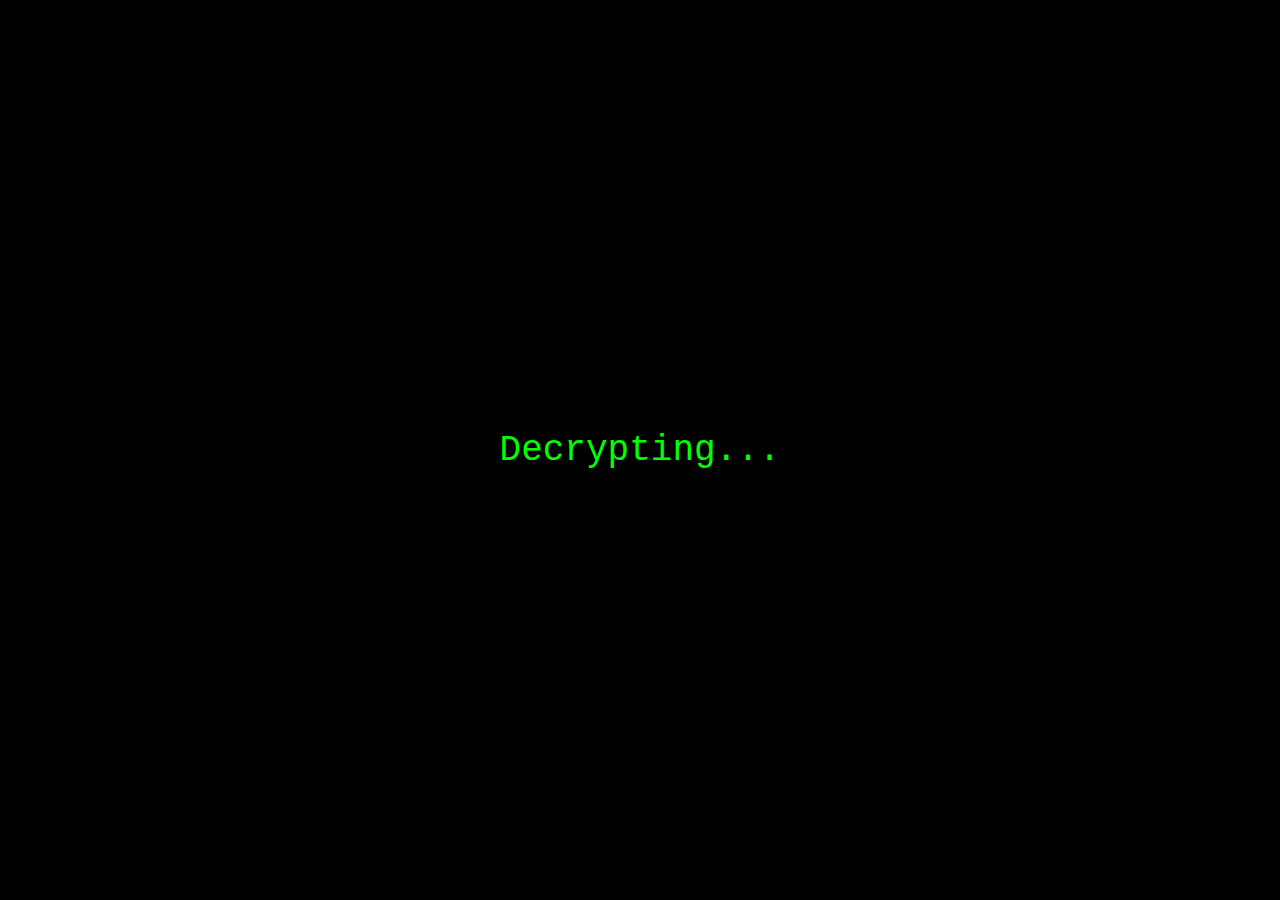
<file: index.html>
<!DOCTYPE html>

<html lang="en">
<head>
<meta charset="utf-8"/>
<meta content="width=device-width, initial-scale=1.0" name="viewport"/>
<title>Hacker's World</title>
<link href="style.css" rel="stylesheet"/>
<!-- Font Awesome for Social Media Icons -->
<link href="https://cdnjs.cloudflare.com/ajax/libs/font-awesome/6.0.0-beta3/css/all.min.css" rel="stylesheet"/>
</head>
<body>
<!-- Intro Screen -->
<div id="intro-screen">
<div id="intro-text">Decrypting...</div>
</div>
<header>
<div class="nav-left">
        GAGAN CHAUHAN
    </div>
<div class="nav-right">
<a class="nav-button" href="index.html">HOME</a>
<a class="nav-button" href="about.html">ABOUT</a>
<a class="nav-button" href="education.html">EDUCATION</a>
<a class="nav-button" href="work.html">WORK</a>
</div>
</header>
<div class="main-contentt">
<div class="terminal">
<div class="terminal-header">Terminal</div>
<div class="terminal-body" id="terminal-body">
<div class="terminal-prompt">
<span id="typed-text"></span>
</div>
<input autocomplete="off" autofocus="" class="terminal-input" id="terminal-input" type="text"/>
</div>
</div>
</div>
<script src="script.js"></script>
</body>
</html>
</file>
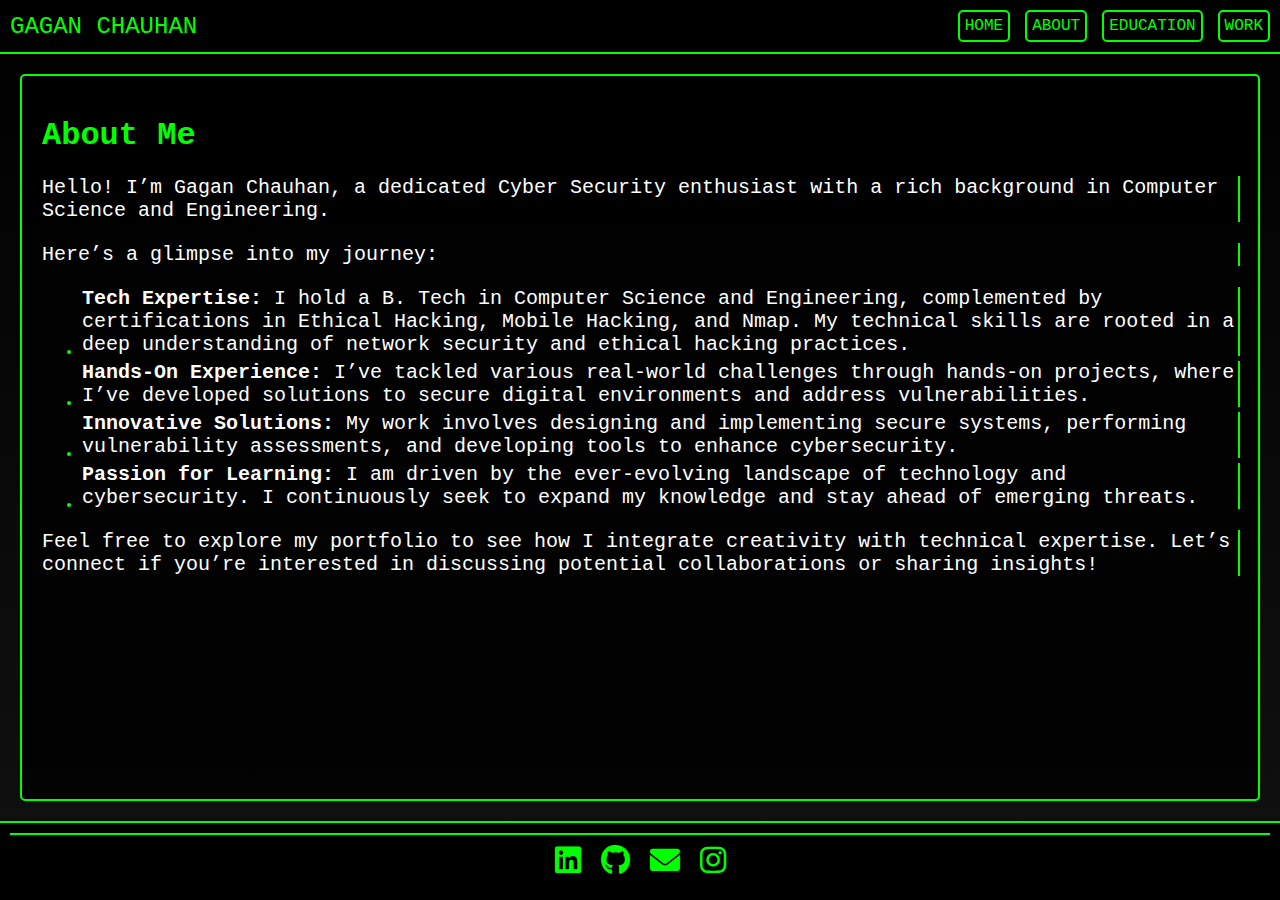
<file: about.html>
<!DOCTYPE html>

<html lang="en">
<head>
<meta charset="utf-8"/>
<meta content="width=device-width, initial-scale=1.0" name="viewport"/>
<title>About</title>
<link href="style.css" rel="stylesheet"/>
<link href="https://cdnjs.cloudflare.com/ajax/libs/font-awesome/6.0.0-beta3/css/all.min.css" rel="stylesheet"/>
</head>
<body>
<header>
<div class="nav-left">GAGAN CHAUHAN</div>
<div class="nav-right">
<a class="nav-button" href="index.html">HOME</a>
<a class="nav-button" href="about.html">ABOUT</a>
<a class="nav-button" href="education.html">EDUCATION</a>
<a class="nav-button" href="work.html">WORK</a>
</div>
</header>
<div class="about-container">
<h1>About Me</h1>
<p><div class="typing-container"><span class="highlight typing">Hello! I’m Gagan Chauhan, a dedicated Cyber Security enthusiast with a rich background in Computer Science and Engineering.</span></div></p>
<p><div class="typing-container"><span class="highlight typing">Here’s a glimpse into my journey:</span></div></p>
<ul>
<li><div class="typing-container"><span class="highlight typing"><strong>Tech Expertise:</strong> I hold a B. Tech in Computer Science and Engineering, complemented by certifications in Ethical Hacking, Mobile Hacking, and Nmap. My technical skills are rooted in a deep understanding of network security and ethical hacking practices.</span></div></li>
<li><div class="typing-container"><span class="highlight typing"><strong>Hands-On Experience:</strong> I’ve tackled various real-world challenges through hands-on projects, where I’ve developed solutions to secure digital environments and address vulnerabilities.</span></div></li>
<li><div class="typing-container"><span class="highlight typing"><strong>Innovative Solutions:</strong> My work involves designing and implementing secure systems, performing vulnerability assessments, and developing tools to enhance cybersecurity.</span></div></li>
<li><div class="typing-container"><span class="highlight typing"><strong>Passion for Learning:</strong> I am driven by the ever-evolving landscape of technology and cybersecurity. I continuously seek to expand my knowledge and stay ahead of emerging threats.</span></div></li>
</ul>
<p><div class="typing-container"><span class="highlight typing">Feel free to explore my portfolio to see how I integrate creativity with technical expertise. Let’s connect if you’re interested in discussing potential collaborations or sharing insights!</span></div></p>
</div>
<footer>
<div class="social-links">
<a class="social-icon" href="https://www.linkedin.com/in/gagan-chauhan-90b58929a/" target="_blank">
<i class="fab fa-linkedin"></i>
</a>
<a class="social-icon" href="https://github.com/Hackproof25" target="_blank">
<i class="fab fa-github"></i>
</a>
<a class="social-icon" href="mailto:hack25proof@gmail.com">
<i class="fas fa-envelope"></i>
</a>
<a class="social-icon" href="https://www.instagram.com/igagan.85/" target="_blank">
<i class="fab fa-instagram"></i>
</a>
</div>
</footer>
</body>
</html>
</file>
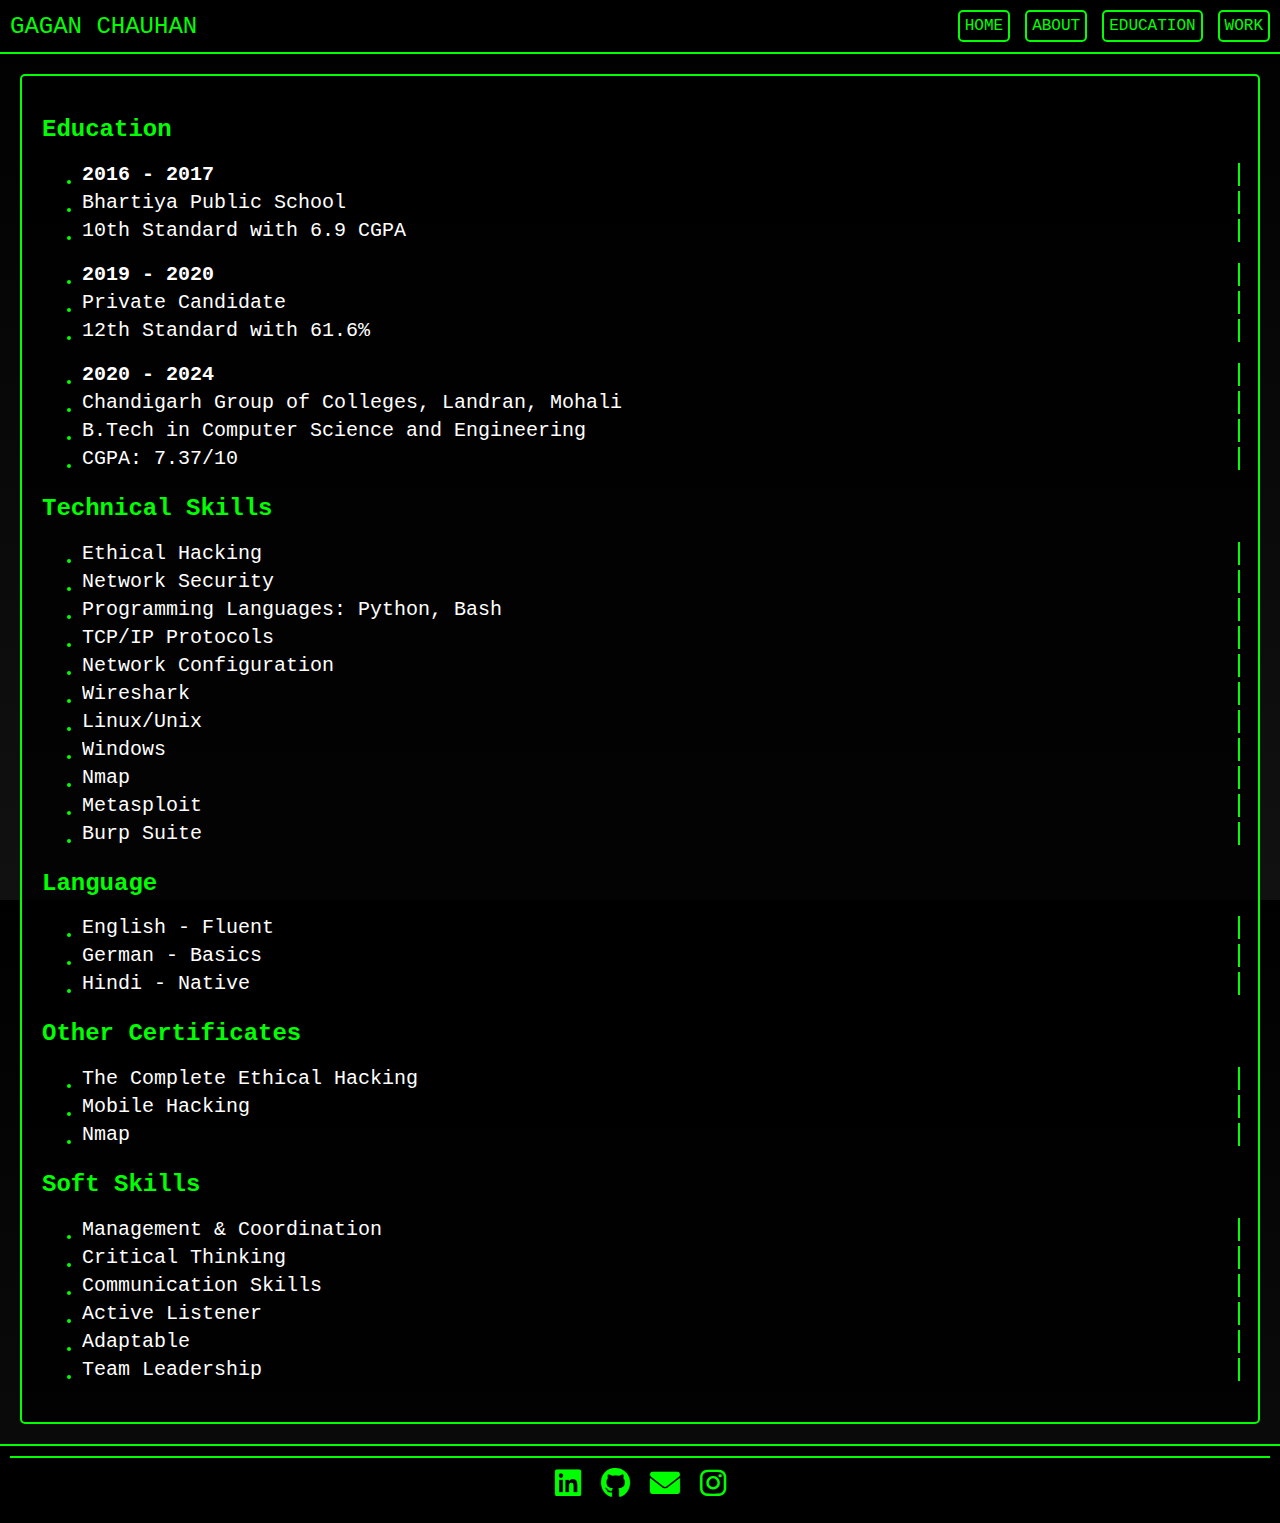
<file: education.html>
<!DOCTYPE html>

<html lang="en">
<head>
<meta charset="utf-8"/>
<meta content="width=device-width, initial-scale=1.0" name="viewport"/>
<title>Education</title>
<link href="style.css" rel="stylesheet"/>
<link href="https://cdnjs.cloudflare.com/ajax/libs/font-awesome/6.0.0-beta3/css/all.min.css" rel="stylesheet"/>
</head>
<body>
<header>
<div class="nav-left">GAGAN CHAUHAN</div>
<div class="nav-right">
<a class="nav-button" href="index.html">HOME</a>
<a class="nav-button" href="about.html">ABOUT</a>
<a class="nav-button" href="education.html">EDUCATION</a>
<a class="nav-button" href="work.html">WORK</a>
</div>
</header>
<div class="education-container" id="education">
<div class="section">
<h2>Education</h2>
<ul>
<li><div class="typing-container"><span class="highlight typing"><strong>2016 - 2017</strong></span></div></li>
<li><div class="typing-container"><span class="highlight typing">Bhartiya Public School</span></div></li>
<li><div class="typing-container"><span class="highlight typing">10th Standard with 6.9 CGPA</span></div></li>
</ul>
<ul>
<li><div class="typing-container"><span class="highlight typing"><strong>2019 - 2020</strong></span></div></li>
<li><div class="typing-container"><span class="highlight typing">Private Candidate</span></div></li>
<li><div class="typing-container"><span class="highlight typing">12th Standard with 61.6%</span></div></li>
</ul>
<ul>
<li><div class="typing-container"><span class="highlight typing"><strong>2020 - 2024</strong></span></div></li>
<li><div class="typing-container"><span class="highlight typing">Chandigarh Group of Colleges, Landran, Mohali</span></div></li>
<li><div class="typing-container"><span class="highlight typing">B.Tech in Computer Science and Engineering</span></div></li>
<li><div class="typing-container"><span class="highlight typing">CGPA: 7.37/10</span></div></li>
</ul>
</div>
<div class="section">
<h2>Technical Skills</h2>
<ul>
<li><div class="typing-container"><span class="highlight typing">Ethical Hacking</span></div></li>
<li><div class="typing-container"><span class="highlight typing">Network Security</span></div></li>
<li><div class="typing-container"><span class="highlight typing">Programming Languages: Python, Bash</span></div></li>
<li><div class="typing-container"><span class="highlight typing">TCP/IP Protocols</span></div></li>
<li><div class="typing-container"><span class="highlight typing">Network Configuration</span></div></li>
<li><div class="typing-container"><span class="highlight typing">Wireshark</span></div></li>
<li><div class="typing-container"><span class="highlight typing">Linux/Unix</span></div></li>
<li><div class="typing-container"><span class="highlight typing">Windows</span></div></li>
<li><div class="typing-container"><span class="highlight typing">Nmap</span></div></li>
<li><div class="typing-container"><span class="highlight typing">Metasploit</span></div></li>
<li><div class="typing-container"><span class="highlight typing">Burp Suite</span></div></li>
</ul>
</div>
<div class="section">
<h2>Language</h2>
<ul>
<li><div class="typing-container"><span class="highlight typing">English - Fluent</span></div></li>
<li><div class="typing-container"><span class="highlight typing">German - Basics</span></div></li>
<li><div class="typing-container"><span class="highlight typing">Hindi - Native</span></div></li>
</ul>
</div>
<div class="section">
<h2>Other Certificates</h2>
<ul>
<li><div class="typing-container"><span class="highlight typing">The Complete Ethical Hacking</span></div></li>
<li><div class="typing-container"><span class="highlight typing">Mobile Hacking</span></div></li>
<li><div class="typing-container"><span class="highlight typing">Nmap</span></div></li>
</ul>
</div>
<div class="section">
<h2>Soft Skills</h2>
<ul>
<li><div class="typing-container"><span class="highlight typing">Management &amp; Coordination</span></div></li>
<li><div class="typing-container"><span class="highlight typing">Critical Thinking</span></div></li>
<li><div class="typing-container"><span class="highlight typing">Communication Skills</span></div></li>
<li><div class="typing-container"><span class="highlight typing">Active Listener</span></div></li>
<li><div class="typing-container"><span class="highlight typing">Adaptable</span></div></li>
<li><div class="typing-container"><span class="highlight typing">Team Leadership</span></div></li>
</ul>
</div>
</div>
<footer>
<div class="social-links">
<a class="social-icon" href="https://www.linkedin.com/in/gagan-chauhan-90b58929a/" target="_blank">
<i class="fab fa-linkedin"></i>
</a>
<a class="social-icon" href="https://github.com/Hackproof25" target="_blank">
<i class="fab fa-github"></i>
</a>
<a class="social-icon" href="mailto:hack25proof@gmail.com">
<i class="fas fa-envelope"></i>
</a>
<a class="social-icon" href="https://www.instagram.com/igagan.85/" target="_blank">
<i class="fab fa-instagram"></i>
</a>
</div>
</footer>
<script src="script.js"></script>
</body>
</html>
</file>
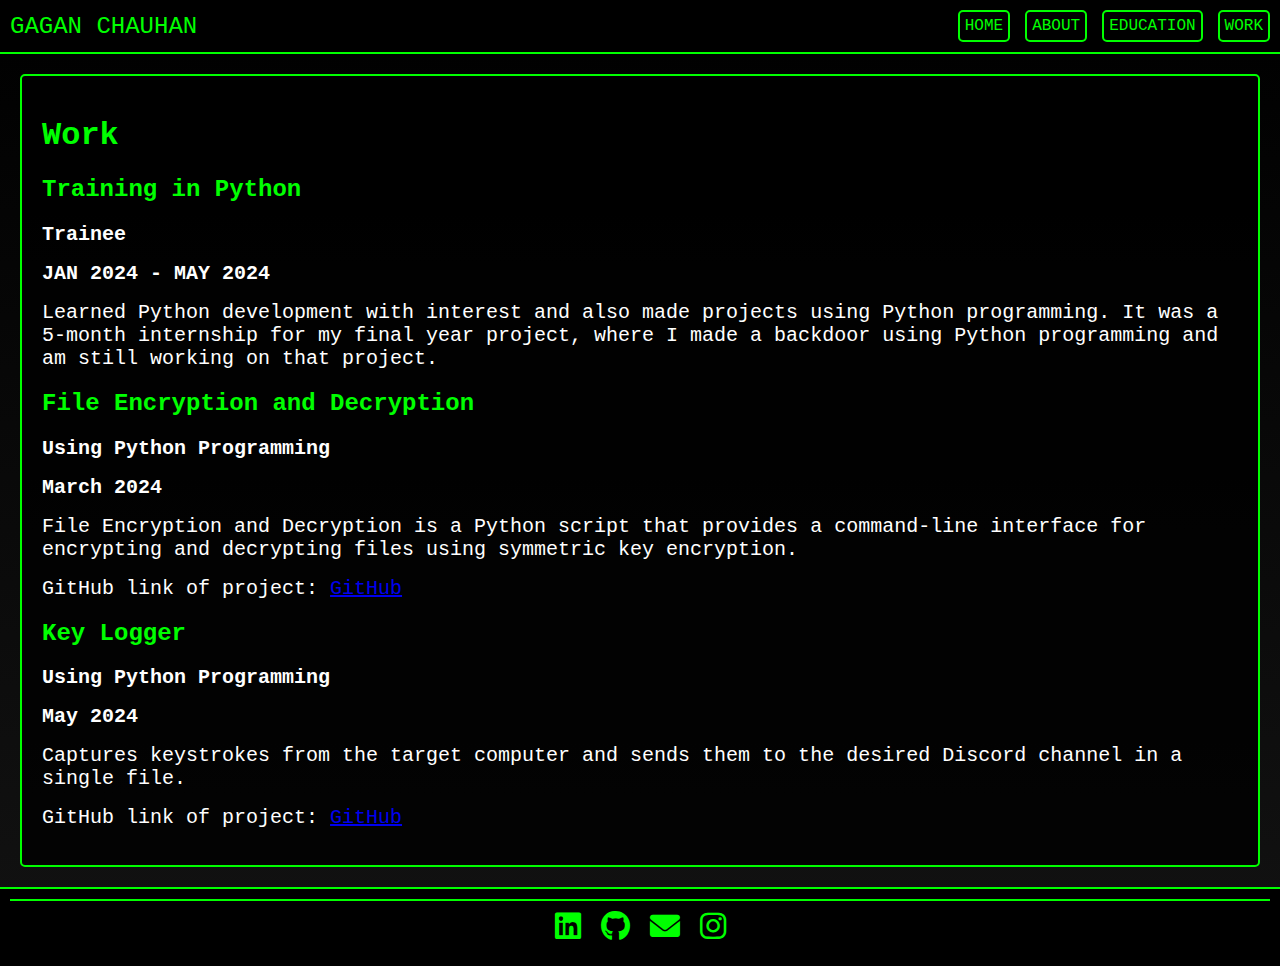
<file: work.html>
<!DOCTYPE html>

<html lang="en">
<head>
<meta charset="utf-8"/>
<meta content="width=device-width, initial-scale=1.0" name="viewport"/>
<title>Work</title>
<link href="style.css" rel="stylesheet"/>
<link href="https://cdnjs.cloudflare.com/ajax/libs/font-awesome/6.0.0-beta3/css/all.min.css" rel="stylesheet"/>
</head>
<body>
<header>
<div class="nav-left">GAGAN CHAUHAN</div>
<div class="nav-right">
<a class="nav-button" href="index.html">HOME</a>
<a class="nav-button" href="about.html">ABOUT</a>
<a class="nav-button" href="education.html">EDUCATION</a>
<a class="nav-button" href="work.html">WORK</a>
</div>
</header>
<div class="work-container">
<h1>Work</h1>
<div class="work-content">
<div class="section">
<h2>Training in Python</h2>
<p><span class="highlight typing"><strong>Trainee</strong></span></p>
<p><span class="highlight typing"><strong>JAN 2024 - MAY 2024</strong></span></p>
<p><span class="highlight typing">Learned Python development with interest and also made projects using Python programming. It was a 5-month internship for my final year project, where I made a backdoor using Python programming and am still working on that project.</span></p>
</div>
<div class="section">
<h2>File Encryption and Decryption</h2>
<p><span class="highlight typing"><strong>Using Python Programming</strong></span></p>
<p><span class="highlight typing"><strong>March 2024</strong></span></p>
<p><span class="highlight typing">File Encryption and Decryption is a Python script that provides a command-line interface for encrypting and decrypting files using symmetric key encryption.</span></p>
<p><span class="highlight typing">GitHub link of project: <a href="https://github.com/Hackproof25/AnyFile_Encryption_AND_Decryption.git" target="_blank">GitHub</a></span></p>
</div>
<div class="section">
<h2>Key Logger</h2>
<p><span class="highlight typing"><strong>Using Python Programming</strong></span></p>
<p><span class="highlight typing"><strong>May 2024</strong></span></p>
<p><span class="highlight typing">Captures keystrokes from the target computer and sends them to the desired Discord channel in a single file.</span></p>
<p><span class="highlight typing">GitHub link of project: <a href="https://github.com/Hackproof25/keylogger.git" target="_blank">GitHub</a></span></p>
</div>
</div>
</div>
<footer>
<div class="social-links">
<a class="social-icon" href="https://www.linkedin.com/in/gagan-chauhan-90b58929a/" target="_blank">
<i class="fab fa-linkedin"></i>
</a>
<a class="social-icon" href="https://github.com/Hackproof25" target="_blank">
<i class="fab fa-github"></i>
</a>
<a class="social-icon" href="mailto:hack25proof@gmail.com">
<i class="fas fa-envelope"></i>
</a>
<a class="social-icon" href="https://www.instagram.com/igagan.85/" target="_blank">
<i class="fab fa-instagram"></i>
</a>
</div>
</footer>
</body>
</html>
</file>
<file: style.css>
/* General Styles */
html, body {
    margin: 0;
    padding: 0;
    height: 100%;
}

body {
    font-family: 'Courier New', Courier, monospace;
    background: url('https://www.transparenttextures.com/patterns/asfalt-dark.png'), linear-gradient(to bottom, #000, #111);
    color: #00ff00;
    display: flex;
    flex-direction: column;
    min-height: 100%; /* Ensure the body takes up the full height */
}

/* Intro Screen Styles */
#intro-screen {
    position: fixed;
    top: 0;
    left: 0;
    width: 100%;
    height: 100%;
    background: black;
    display: flex;
    justify-content: center;
    align-items: center;
    z-index: 1000; /* Ensure it's on top of all other content */
    color: #00ff00;
    font-family: 'Courier New', Courier, monospace;
    font-size: 36px;
    opacity: 1;
    transition: opacity 2s ease-out;
}

#intro-text {
    animation: fadeInOut 2s ease-out;
}

@keyframes fadeInOut {
    0% {
        opacity: 0;
    }
    50% {
        opacity: 1;
    }
    100% {
        opacity: 0;
    }
}

/* Hide Intro Screen After Animation */
body.loaded #intro-screen {
    opacity: 0;
    pointer-events: none; /* Allows clicks to pass through */
}

/* Header Styles */
header {
    display: flex;
    justify-content: space-between;
    align-items: center;
    padding: 10px;
    background-color: black;
    border-bottom: 2px solid #00ff00;
}

.nav-left {
    font-size: 24px;
    color: #00ff00;
}

.nav-right {
    display: flex;
}

.nav-button {
    color: #00ff00;
    text-decoration: none;
    margin-left: 15px;
    padding: 5px;
    border: 2px solid #00ff00;
    border-radius: 5px;
    transition: transform 0.3s, box-shadow 0.3s;
}

.nav-button:hover {
    transform: scale(1.3);
    box-shadow: 0 0 10px #00ff00;
}

/* Footer Styles */
footerr {
    background-color: black;
    border-top: 2px solid #00ff00;
    padding: 10px;
    text-align: center;
    position: absolute; /* Position at the bottom */
    bottom: 0;
    width: 98%;
    /* Ensure the footer is always visible and not obscured by other content */
    z-index: 10;
}

/* Main Content Adjustment */
.main-contentt {
    margin: 20px;
    padding: 30px;
    background: rgba(0, 0, 0, 0.8);
    border: 2px solid #00ff00;
    border-radius: 5px;
    flex: 1;
    /* Ensure the content area does not overlap with the footer */
    padding-bottom: 40px; /* Adjust based on footer height */
}


/* Terminal Styles */
.terminal {
    margin: 20px;
    padding: 20px;
    background: rgba(0, 0, 0, 0.8); /* Slight transparency for the background */
    border: 2px solid #00ff00;
    border-radius: 5px;
    flex: 1; /* Allows terminal to grow and take available space */
}

.terminal-header {
    font-size: 20px;
    font-weight: bold;
    border-bottom: 1px solid #00ff00;
    padding-bottom: 5px;
    color: #00ff00;
}

.terminal-body {
    white-space: pre-wrap;
    font-size: 16px;
    font-family: 'Courier New', Courier, monospace;
}

.terminal-prompt {
    margin: 5px 0;
}

.cursor {
    display: inline-block;
    width: 10px;
    background-color: #00ff00;
    animation: blink 1s step-start infinite;
}

@keyframes blink {
    50% {
        opacity: 0;
    }
}

.terminal-input {
    background: none;
    border: none;
    color: #00ff00;
    outline: none;
    width: 100%;
    font-family: 'Courier New', Courier, monospace;
    font-size: 16px;
}

/* Social Media Links */
.social-links {
    display: flex;
    justify-content: center;
    padding: 10px;
    background-color: black;
    border-top: 2px solid #00ff00;
}

.social-icon {
    margin: 0 10px;
    color: #00ff00;
    font-size: 30px; /* Adjust size as needed */
    transition: transform 0.3s, color 0.3s;
}

.social-icon:hover {
    transform: scale(1.2);
    color: #ffffff; /* Change color on hover if desired */
}

/* Page Specific Styles */
.about-container, .education-container, .work-container {
    margin: 20px;
    padding: 20px;
    background: rgba(0, 0, 0, 0.8); /* Slight transparency for the background */
    border: 2px solid #00ff00;
    border-radius: 5px;
    color: #00ff00;
    flex: 1; /* Allows content area to grow and push the footer to the bottom */
}

/* Highlighted Text */
.highlight {
    color: #ffffff; /* Change color to white */
    font-size: 20px; /* Increase font size */
}

/* Typing Effect */
.typing-container {
    position: relative;
    display: inline-block;
    width: 100%; /* Adjust width to control the frame size */
    overflow: hidden;
    white-space: pre-wrap; /* Allows text to wrap to the next line */
    border-right: 2px solid #00ff00; /* Cursor */
    animation: typing 4s steps(40, end) 1s 1 normal both, blink-caret 0.75s step-end infinite;
}

.typing {
    display: block;
}

@keyframes typing {
    from {
        width: 0;
    }
    to {
        width: 100%;
    }
}

@keyframes blink-caret {
    from, to {
        border-color: transparent;
    }
    50% {
        border-color: #00ff00;
    }
}

/* Footer Styles */
footer {
    background-color: black;
    border-top: 2px solid #00ff00;
    padding: 10px;
    text-align: center;
}


/* Responsive design adjustments */
@media (max-width: 768px) {
    header {
        flex-direction: column;
        text-align: center;
    }

    .nav-right {
        margin-top: 10px;
    }

    .about-container, .education-container, .work-container {
        padding: 20px;
    }

    .nav-button {
        display: block;
        margin-bottom: 10px;
    }
}

@media (max-width: 480px) {
    header {
        font-size: 14px;
    }

    .about-container, .education-container, .work-container {
        font-size: 14px;
        padding: 15px;
    }
}
</file>
